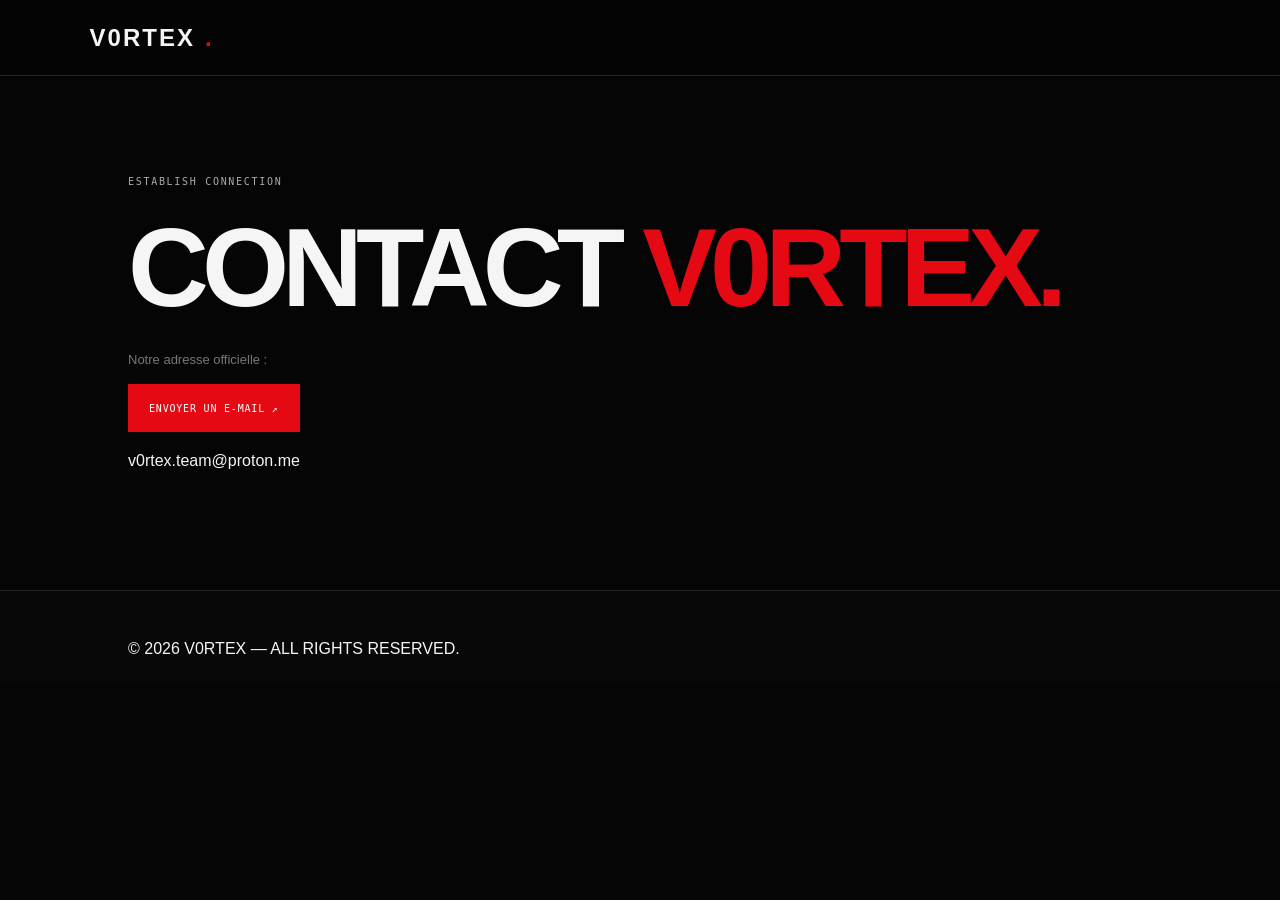
<file: pages/contact.html>
<!DOCTYPE html>
<html lang="fr">
<head>
<meta charset="UTF-8">
<meta name="viewport" content="width=device-width, initial-scale=1">
<title>Contact | V0RTEX</title>
<link rel="stylesheet" href="../css/style.css">
<link rel="stylesheet" href="../css/responsive.css">
</head>
<body>
<header class="header"><a class="brand" href="../index.html">V0RTEX<span class="red-text">.</span></a></header>
<main class="section">
<div class="eyebrow">ESTABLISH CONNECTION</div>
<h1>CONTACT <span class="red-text">V0RTEX.</span></h1>
<p class="muted">Notre adresse officielle :</p>
<p><a class="btn btn-primary" href="mailto:v0rtex.team@proton.me">ENVOYER UN E-MAIL ↗</a></p>
<p>v0rtex.team@proton.me</p>
</main>
<footer class="footer">© 2026 V0RTEX — ALL RIGHTS RESERVED.</footer>
</body>
</html>
</file>
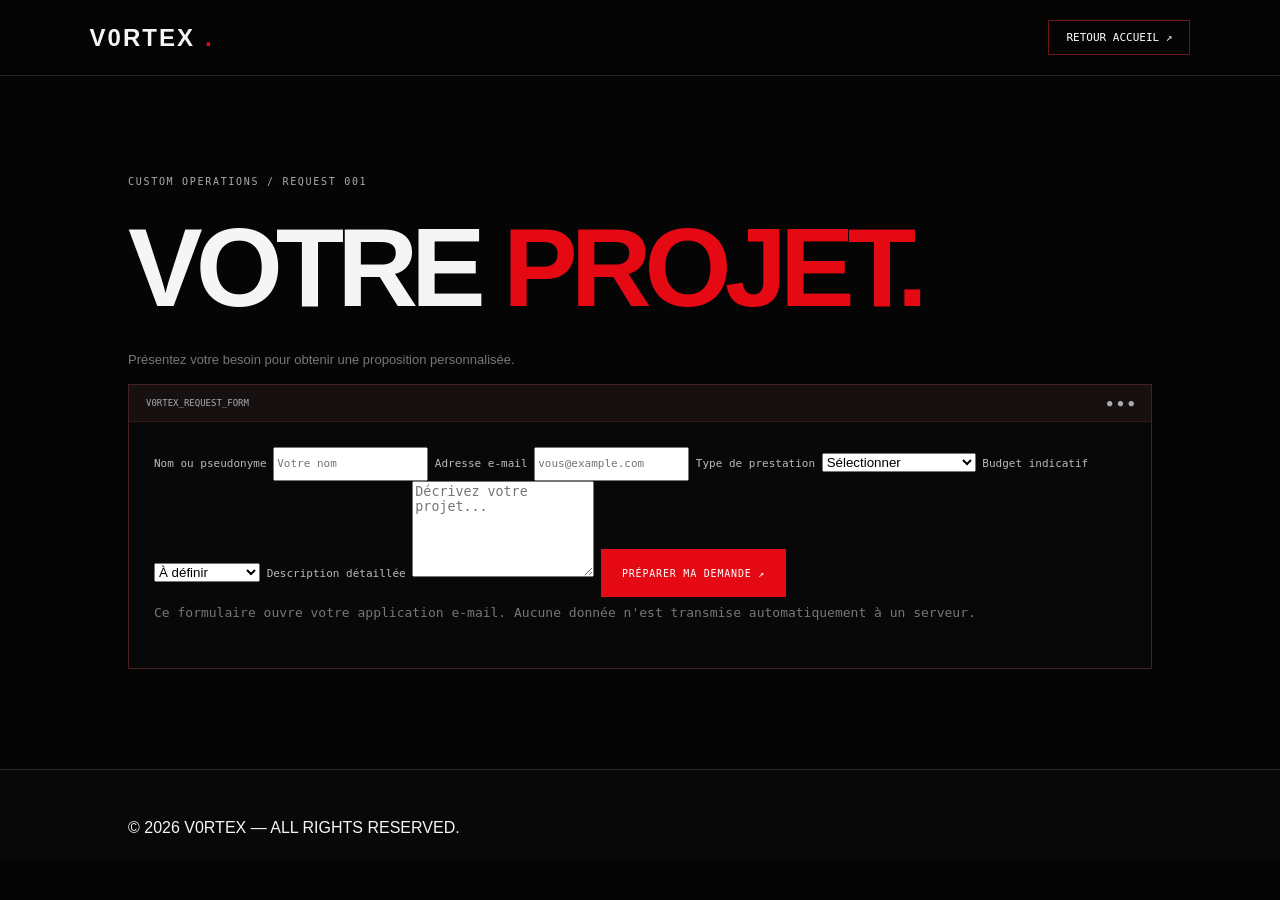
<file: pages/custom.html>
<!DOCTYPE html>
<html lang="fr">
<head>
<meta charset="UTF-8">
<meta name="viewport" content="width=device-width, initial-scale=1">
<meta name="theme-color" content="#050505">
<title>Demande personnalisée | V0RTEX</title>
<link rel="stylesheet" href="../css/style.css">
<link rel="stylesheet" href="../css/responsive.css">
<script src="../js/contact.js" defer></script>
</head>
<body>
<header class="header">
<a class="brand" href="../index.html">V0RTEX<span class="red-text">.</span></a>
<a class="nav-contact" href="../index.html">RETOUR ACCUEIL ↗</a>
</header>
<main class="section">
<div class="eyebrow">CUSTOM OPERATIONS / REQUEST 001</div>
<h1>VOTRE <span class="red-text">PROJET.</span></h1>
<p class="muted">Présentez votre besoin pour obtenir une proposition personnalisée.</p>
<form id="customForm" class="custom-terminal">
<div class="terminal-top">V0RTEX_REQUEST_FORM <span>● ● ●</span></div>
<div class="terminal-body">
<label>Nom ou pseudonyme</label>
<input name="name" required maxlength="100" placeholder="Votre nom">
<label>Adresse e-mail</label>
<input name="email" type="email" required maxlength="254" placeholder="vous@example.com">
<label>Type de prestation</label>
<select name="type" required>
<option value="">Sélectionner</option>
<option>Design graphique</option>
<option>Développement web</option>
<option>Audit défensif autorisé</option>
<option>Ressource numérique</option>
<option>Autre demande</option>
</select>
<label>Budget indicatif</label>
<select name="budget">
<option>À définir</option>
<option>Moins de 50 €</option>
<option>50 à 100 €</option>
<option>100 à 250 €</option>
<option>Plus de 250 €</option>
</select>
<label>Description détaillée</label>
<textarea name="description" required maxlength="3000" rows="6" placeholder="Décrivez votre projet..."></textarea>
<button class="btn btn-primary" type="submit">PRÉPARER MA DEMANDE ↗</button>
<p class="muted">Ce formulaire ouvre votre application e-mail. Aucune donnée n'est transmise automatiquement à un serveur.</p>
</div>
</form>
</main>
<footer class="footer">© 2026 V0RTEX — ALL RIGHTS RESERVED.</footer>
</body>
</html>
</file>
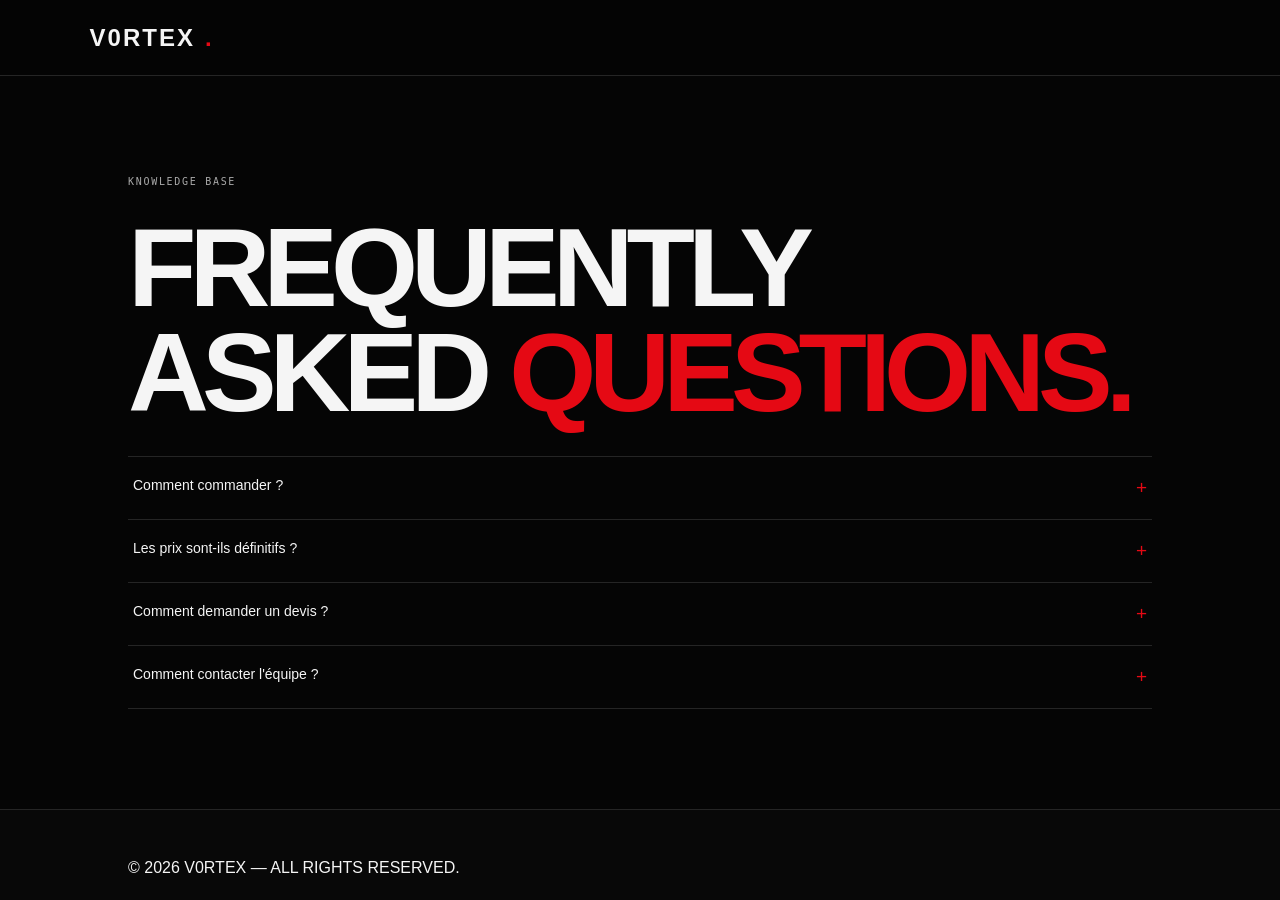
<file: pages/faq.html>
<!DOCTYPE html>
<html lang="fr">
<head>
<meta charset="UTF-8">
<meta name="viewport" content="width=device-width, initial-scale=1">
<title>FAQ | V0RTEX</title>
<link rel="stylesheet" href="../css/style.css">
<link rel="stylesheet" href="../css/responsive.css">
</head>
<body>
<header class="header"><a class="brand" href="../index.html">V0RTEX<span class="red-text">.</span></a></header>
<main class="section">
<div class="eyebrow">KNOWLEDGE BASE</div>
<h1>FREQUENTLY ASKED <span class="red-text">QUESTIONS.</span></h1>
<div class="faq-list">
<details><summary>Comment commander ? <span>+</span></summary><p>Utilisez les boutons de commande du catalogue pour préparer un e-mail.</p></details>
<details><summary>Les prix sont-ils définitifs ? <span>+</span></summary><p>Non. Les tarifs actuels sont fictifs et servent à illustrer le catalogue.</p></details>
<details><summary>Comment demander un devis ? <span>+</span></summary><p>Utilisez notre formulaire de demande personnalisée.</p></details>
<details><summary>Comment contacter l'équipe ? <span>+</span></summary><p>v0rtex.team@proton.me</p></details>
</div>
</main>
<footer class="footer">© 2026 V0RTEX — ALL RIGHTS RESERVED.</footer>
</body>
</html>
</file>
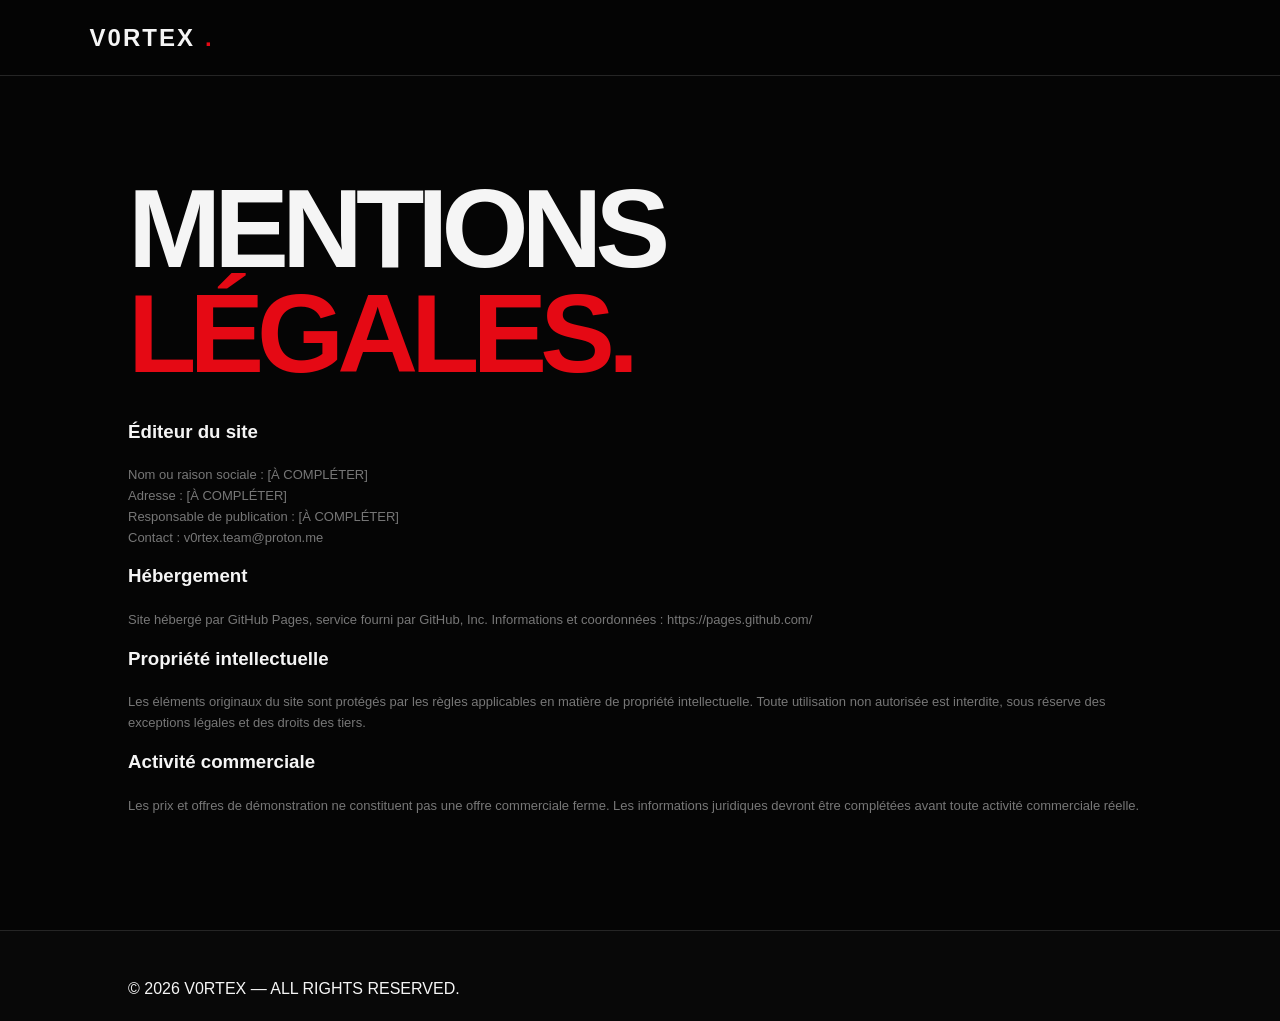
<file: pages/legal.html>
<!DOCTYPE html>
<html lang="fr">
<head>
<meta charset="UTF-8">
<meta name="viewport" content="width=device-width, initial-scale=1">
<title>Mentions légales | V0RTEX</title>
<link rel="stylesheet" href="../css/style.css">
<link rel="stylesheet" href="../css/responsive.css">
</head>
<body>
<header class="header"><a class="brand" href="../index.html">V0RTEX<span class="red-text">.</span></a></header>
<main class="section">
<h1>MENTIONS <span class="red-text">LÉGALES.</span></h1>
<h3>Éditeur du site</h3>
<p class="muted">Nom ou raison sociale : [À COMPLÉTER]<br>Adresse : [À COMPLÉTER]<br>Responsable de publication : [À COMPLÉTER]<br>Contact : v0rtex.team@proton.me</p>
<h3>Hébergement</h3>
<p class="muted">Site hébergé par GitHub Pages, service fourni par GitHub, Inc. Informations et coordonnées : https://pages.github.com/</p>
<h3>Propriété intellectuelle</h3>
<p class="muted">Les éléments originaux du site sont protégés par les règles applicables en matière de propriété intellectuelle. Toute utilisation non autorisée est interdite, sous réserve des exceptions légales et des droits des tiers.</p>
<h3>Activité commerciale</h3>
<p class="muted">Les prix et offres de démonstration ne constituent pas une offre commerciale ferme. Les informations juridiques devront être complétées avant toute activité commerciale réelle.</p>
</main>
<footer class="footer">© 2026 V0RTEX — ALL RIGHTS RESERVED.</footer>
</body>
</html>
</file>
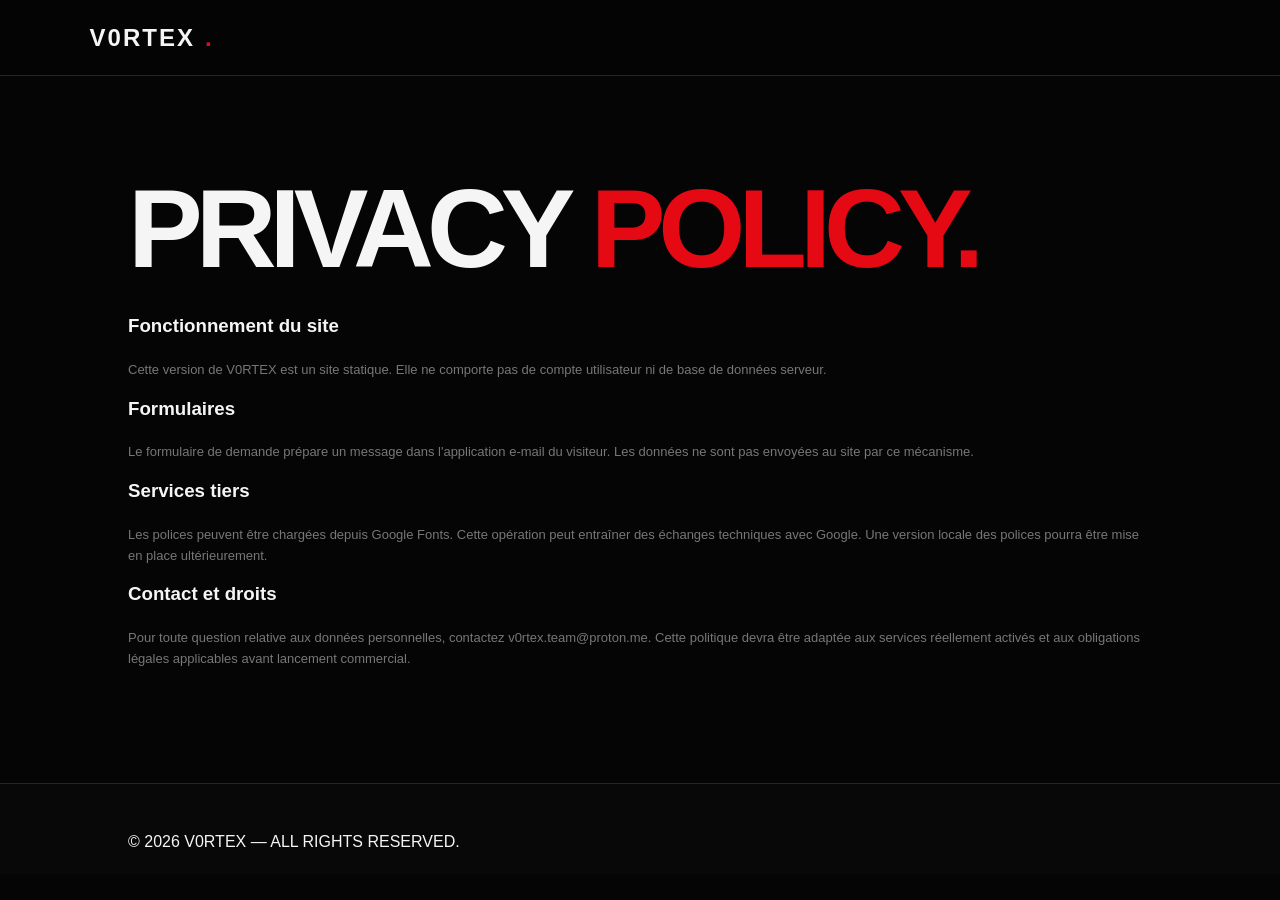
<file: pages/privacy.html>
<!DOCTYPE html>
<html lang="fr">
<head>
<meta charset="UTF-8">
<meta name="viewport" content="width=device-width, initial-scale=1">
<title>Confidentialité | V0RTEX</title>
<link rel="stylesheet" href="../css/style.css">
<link rel="stylesheet" href="../css/responsive.css">
</head>
<body>
<header class="header"><a class="brand" href="../index.html">V0RTEX<span class="red-text">.</span></a></header>
<main class="section">
<h1>PRIVACY <span class="red-text">POLICY.</span></h1>
<h3>Fonctionnement du site</h3>
<p class="muted">Cette version de V0RTEX est un site statique. Elle ne comporte pas de compte utilisateur ni de base de données serveur.</p>
<h3>Formulaires</h3>
<p class="muted">Le formulaire de demande prépare un message dans l'application e-mail du visiteur. Les données ne sont pas envoyées au site par ce mécanisme.</p>
<h3>Services tiers</h3>
<p class="muted">Les polices peuvent être chargées depuis Google Fonts. Cette opération peut entraîner des échanges techniques avec Google. Une version locale des polices pourra être mise en place ultérieurement.</p>
<h3>Contact et droits</h3>
<p class="muted">Pour toute question relative aux données personnelles, contactez v0rtex.team@proton.me. Cette politique devra être adaptée aux services réellement activés et aux obligations légales applicables avant lancement commercial.</p>
</main>
<footer class="footer">© 2026 V0RTEX — ALL RIGHTS RESERVED.</footer>
</body>
</html>
</file>
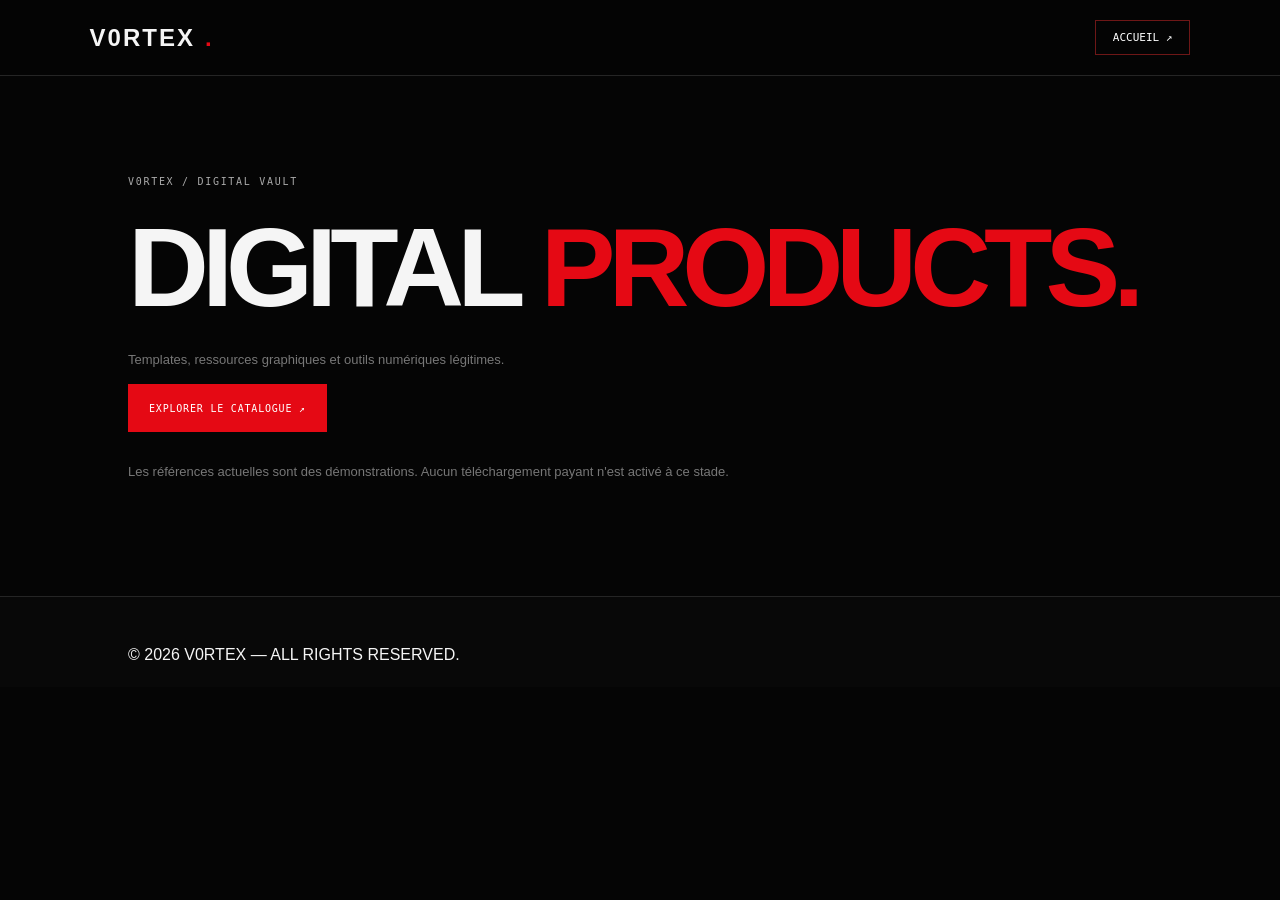
<file: pages/products.html>
<!DOCTYPE html>
<html lang="fr">
<head>
<meta charset="UTF-8">
<meta name="viewport" content="width=device-width, initial-scale=1">
<title>Produits numériques | V0RTEX</title>
<link rel="stylesheet" href="../css/style.css">
<link rel="stylesheet" href="../css/responsive.css">
</head>
<body>
<header class="header"><a class="brand" href="../index.html">V0RTEX<span class="red-text">.</span></a><a href="../index.html" class="nav-contact">ACCUEIL ↗</a></header>
<main class="section">
<div class="eyebrow">V0RTEX / DIGITAL VAULT</div>
<h1>DIGITAL <span class="red-text">PRODUCTS.</span></h1>
<p class="muted">Templates, ressources graphiques et outils numériques légitimes.</p>
<a class="btn btn-primary" href="../index.html#products">EXPLORER LE CATALOGUE ↗</a>
<p class="muted" style="margin-top:30px">Les références actuelles sont des démonstrations. Aucun téléchargement payant n'est activé à ce stade.</p>
</main>
<footer class="footer">© 2026 V0RTEX — ALL RIGHTS RESERVED.</footer>
</body>
</html>
</file>
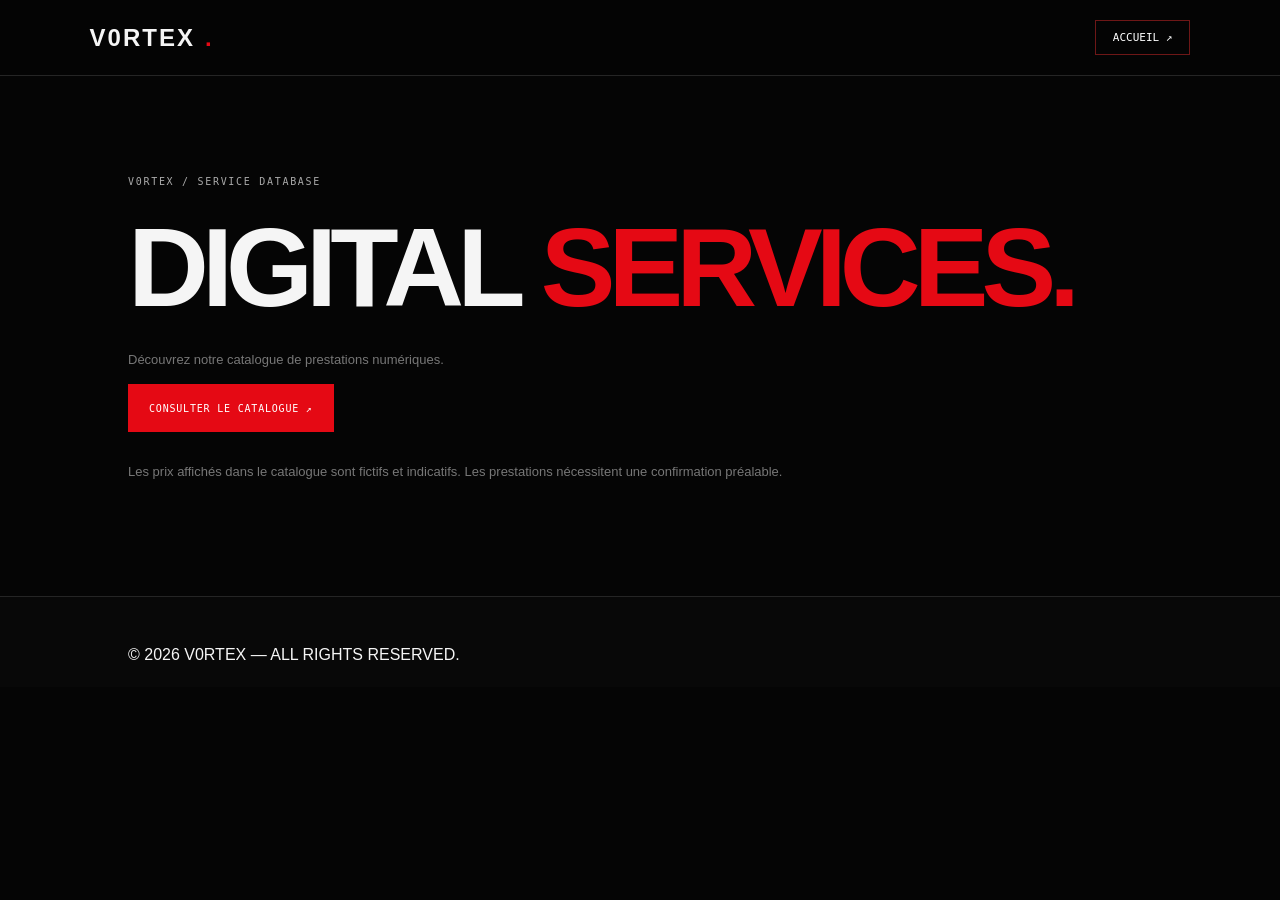
<file: pages/services.html>
<!DOCTYPE html>
<html lang="fr">
<head>
<meta charset="UTF-8">
<meta name="viewport" content="width=device-width, initial-scale=1">
<title>Services numériques | V0RTEX</title>
<link rel="stylesheet" href="../css/style.css">
<link rel="stylesheet" href="../css/responsive.css">
</head>
<body>
<header class="header"><a class="brand" href="../index.html">V0RTEX<span class="red-text">.</span></a><a href="../index.html#services" class="nav-contact">ACCUEIL ↗</a></header>
<main class="section">
<div class="eyebrow">V0RTEX / SERVICE DATABASE</div>
<h1>DIGITAL <span class="red-text">SERVICES.</span></h1>
<p class="muted">Découvrez notre catalogue de prestations numériques.</p>
<a class="btn btn-primary" href="../index.html#services">CONSULTER LE CATALOGUE ↗</a>
<p class="muted" style="margin-top:30px">Les prix affichés dans le catalogue sont fictifs et indicatifs. Les prestations nécessitent une confirmation préalable.</p>
</main>
<footer class="footer">© 2026 V0RTEX — ALL RIGHTS RESERVED.</footer>
</body>
</html>
</file>
<file: css/style.css>
/*
 * V0RTEX — Copyright (c) 2026 [TITULAIRE DES DROITS]
 * All rights reserved.
 */

:root {
  --black: #050505;
  --dark: #0A0A0A;
  --panel: #101010;
  --panel-light: #171717;
  --red: #E50914;
  --bright: #FF2020;
  --deep-red: #650000;
  --white: #F5F5F5;
  --gray: #777777;
  --border: #252525;
  --mono: "DM Mono", monospace;
  --heading: "Space Grotesk", sans-serif;
  --body: "Inter", sans-serif;
}

* { box-sizing: border-box; }

html {
  scroll-behavior: smooth;
  scroll-padding-top: 90px;
}

body {
  margin: 0;
  background: var(--black);
  color: var(--white);
  font-family: var(--body);
  line-height: 1.6;
  overflow-x: hidden;
}

a { color: inherit; text-decoration: none; }
button, input { font: inherit; }
button { cursor: pointer; }

::selection { background: var(--red); color: white; }

.scanlines {
  position: fixed;
  inset: 0;
  pointer-events: none;
  z-index: 10;
  opacity: .035;
  background: repeating-linear-gradient(
    to bottom, transparent 0, transparent 3px,
    #fff 4px, transparent 5px
  );
}

.system-bar {
  height: 30px;
  background: #090909;
  border-bottom: 1px solid var(--border);
  padding: 0 5%;
  display: flex;
  align-items: center;
  justify-content: space-between;
  font: 9px var(--mono);
  color: var(--gray);
  letter-spacing: 1px;
}

.status-dot {
  display: inline-block;
  width: 7px;
  height: 7px;
  background: #E50914;
  border-radius: 50%;
  box-shadow: 0 0 9px #E50914;
  margin-right: 7px;
}

.header {
  height: 76px;
  padding: 0 7%;
  display: flex;
  justify-content: space-between;
  align-items: center;
  background: rgba(5,5,5,.94);
  border-bottom: 1px solid var(--border);
  position: sticky;
  top: 0;
  z-index: 20;
  backdrop-filter: blur(15px);
}

.brand {
  display: flex;
  align-items: center;
  gap: 10px;
  font: 700 24px var(--heading);
  letter-spacing: 2px;
}

.brand-icon { width: 35px; height: 35px; }
.brand-period { color: var(--red); }

.navigation { display: flex; align-items: center; gap: 32px; }
.nav-link {
  color: #999;
  font-size: 12px;
  transition: color .2s;
}
.nav-link:hover, .nav-link.active { color: white; }

.nav-contact {
  border: 1px solid #6e1717;
  padding: 10px 17px;
  color: white;
  font: 11px var(--mono);
  transition: .25s;
}
.nav-contact:hover { background: var(--red); border-color: var(--red); }

.menu-toggle { display: none; }

.hero {
  min-height: 690px;
  padding: 110px 10% 75px;
  position: relative;
  display: flex;
  align-items: center;
  overflow: hidden;
  background:
    radial-gradient(ellipse at 75% 50%, rgba(101,0,0,.18), transparent 40%),
    linear-gradient(130deg,#050505,#090909 70%,#100505);
}

.hero-grid {
  position: absolute;
  inset: 0;
  opacity: .14;
  background-image:
    linear-gradient(rgba(229,9,20,.2) 1px,transparent 1px),
    linear-gradient(90deg,rgba(229,9,20,.2) 1px,transparent 1px);
  background-size: 60px 60px;
  mask-image: linear-gradient(to right,transparent,#000);
}

.hero-content { max-width: 640px; position: relative; z-index: 2; }
.eyebrow, .section-index, .technical-label {
  font: 10px var(--mono);
  letter-spacing: 1.7px;
  color: var(--gray);
}

.eyebrow { color: #aaa; margin-bottom: 28px; }
.eyebrow-code { color: var(--red); margin-left: 15px; }

h1, h2, h3, p { margin-top: 0; }
h1 {
  font: 700 clamp(65px,9vw,112px)/.94 var(--heading);
  letter-spacing: -7px;
  margin-bottom: 30px;
}
.red-text { color: var(--red); }
.cursor { color: var(--red); animation: blink 1s steps(2,start) infinite; }
@keyframes blink { to { visibility: hidden; } }

.hero-description {
  color: #999;
  max-width: 460px;
  font-size: 14px;
  line-height: 1.9;
}

.hero-actions { display: flex; flex-wrap: wrap; gap: 14px; margin-top: 34px; }

.btn {
  display: inline-flex;
  align-items: center;
  justify-content: center;
  gap: 22px;
  min-height: 48px;
  padding: 0 20px;
  font: 10px var(--mono);
  letter-spacing: .8px;
  transition: .25s;
}

.btn-primary {
  background: var(--red);
  border: 1px solid var(--red);
  color: white;
}
.btn-primary:hover {
  background: var(--bright);
  box-shadow: 0 0 25px rgba(229,9,20,.3);
  transform: translateY(-2px);
}

.btn-secondary { border: 1px solid #444; color: #ddd; }
.btn-secondary:hover { border-color: var(--red); color: white; }

.hero-meta {
  display: flex;
  gap: 25px;
  margin-top: 65px;
  font: 9px var(--mono);
  color: #666;
  letter-spacing: 1px;
}

.hero-visual {
  position: absolute;
  width: 430px;
  height: 430px;
  right: 10%;
  top: 50%;
  transform: translateY(-50%);
  display: grid;
  place-items: center;
}

.orbit {
  position: absolute;
  border: 1px solid rgba(229,9,20,.3);
  border-radius: 50%;
  transform: rotate(-25deg);
}
.orbit-one { width: 320px; height: 320px; border-style: dashed; }
.orbit-two { width: 410px; height: 230px; border-color: rgba(229,9,20,.55); }

.core-symbol {
  font: 700 210px var(--heading);
  color: #E50914;
  text-shadow: 0 0 50px rgba(229,9,20,.35);
}

.visual-label {
  position: absolute;
  font: 9px var(--mono);
  color: #777;
  letter-spacing: 1px;
}
.label-top { top: 30px; right: 0; }
.label-bottom { bottom: 30px; left: 0; }
.label-bottom span { color: var(--red); }
.visual-cross { position: absolute; color: var(--red); font: 25px var(--mono); }
.cross-one { top: 20%; left: 5%; }
.cross-two { bottom: 20%; right: 5%; }

.hero-bottom {
  position: absolute;
  bottom: 22px;
  left: 10%;
  right: 10%;
  display: flex;
  align-items: center;
  gap: 15px;
  color: #555;
  font: 9px var(--mono);
  letter-spacing: 1px;
}
.scroll-line { width: 50px; height: 1px; background: var(--red); }

.ticker { overflow: hidden; background: var(--red); padding: 13px 0; }
.ticker-track {
  display: flex;
  justify-content: space-around;
  align-items: center;
  min-width: 850px;
  font: 10px var(--mono);
  letter-spacing: 2px;
}
.ticker b { color: #ff8585; }

.section { padding: 100px 10%; }
.section-heading {
  display: flex;
  align-items: center;
  gap: 20px;
  margin-bottom: 45px;
}
.section-index { color: var(--red); white-space: nowrap; }
.section-line { height: 1px; flex: 1; background: var(--border); }
.technical-label { font-size: 9px; white-space: nowrap; }

.intro-section { background: #080808; }
.intro-grid { display: grid; grid-template-columns: 1.3fr 1fr; gap: 70px; align-items: center; }
.intro-grid h2, .section h2, .custom-content h2, .contact-strip h2 {
  font: 700 clamp(30px,4vw,48px)/1.15 var(--heading);
  letter-spacing: -1.5px;
}
.intro-grid p { color: #999; font-size: 14px; line-height: 2; }

.section-title-row {
  display: flex;
  justify-content: space-between;
  align-items: end;
  margin-bottom: 30px;
}
.section-title-row h2 { margin-bottom: 8px; }
.muted { color: var(--gray); font-size: 13px; }
.catalog-count { font: 10px var(--mono); color: var(--red); }

.filter-row { display: flex; gap: 8px; margin: 25px 0; flex-wrap: wrap; }
.filter-btn {
  background: transparent;
  border: 1px solid #292929;
  padding: 10px 17px;
  color: #888;
  font: 9px var(--mono);
  transition: .2s;
}
.filter-btn:hover, .filter-btn.selected {
  background: var(--red);
  color: white;
  border-color: var(--red);
}

.card-grid { display: grid; grid-template-columns: repeat(3,1fr); gap: 18px; }
.product-card {
  background: linear-gradient(145deg,#111,#090909);
  border: 1px solid #262626;
  padding: 23px;
  position: relative;
  transition: .25s;
  min-width: 0;
}
.product-card:hover {
  border-color: #8e1616;
  transform: translateY(-4px);
  box-shadow: 0 10px 30px rgba(0,0,0,.3);
}
.card-top { display: flex; justify-content: space-between; gap: 8px; font: 9px var(--mono); }
.card-code { color: #666; }
.card-status { color: #999; }
.card-status .status-dot { width: 6px; height: 6px; }
.demo-status { color: #d59b50; }

.card-symbol, .product-art {
  height: 110px;
  display: grid;
  place-items: center;
  color: var(--red);
  font: 60px var(--mono);
  text-shadow: 0 0 25px rgba(229,9,20,.25);
  background: radial-gradient(circle,rgba(229,9,20,.09),transparent 70%);
}
.card-category { color: var(--red); font: 9px var(--mono); letter-spacing: 1px; }
.product-card h3 { font: 600 19px var(--heading); margin: 10px 0; }
.product-card p { color: #888; font-size: 12px; line-height: 1.8; min-height: 65px; }

.card-meta {
  border-top: 1px solid #282828;
  padding: 14px 0;
  display: flex;
  justify-content: space-between;
  gap: 8px;
  color: #666;
  font: 9px var(--mono);
}
.card-meta span:last-child { color: #aaa; }
.card-bottom { display: flex; align-items: center; justify-content: space-between; gap: 8px; }
.card-bottom strong { font: 600 20px var(--heading); }
.card-action {
  border: 1px solid #632020;
  padding: 9px 12px;
  color: white;
  font: 9px var(--mono);
}
.card-action:hover { background: var(--red); border-color: var(--red); }

.search-box {
  display: flex;
  align-items: center;
  gap: 12px;
  border: 1px solid #333;
  padding: 0 15px;
  height: 48px;
  max-width: 430px;
  margin: 25px 0;
  color: var(--red);
}
.search-box input {
  background: transparent;
  border: 0;
  outline: 0;
  color: white;
  width: 100%;
  font-size: 12px;
}
.search-shortcut { font: 9px var(--mono); color: #555; white-space: nowrap; }
.empty-state { color: var(--gray); font: 12px var(--mono); }

.custom-section {
  padding: 95px 10%;
  background: linear-gradient(110deg,#100707,#080808 65%);
  border-top: 1px solid #361010;
  border-bottom: 1px solid #361010;
  position: relative;
  overflow: hidden;
}
.custom-content {
  display: grid;
  grid-template-columns: 1fr 1fr;
  gap: 80px;
  align-items: center;
  position: relative;
  z-index: 1;
}
.custom-content p { color: #999; font-size: 13px; max-width: 400px; margin-bottom: 25px; }
.custom-decoration {
  position: absolute;
  right: 5%;
  top: 0;
  font: 300px var(--heading);
  color: rgba(229,9,20,.035);
}
.custom-terminal { border: 1px solid #482020; background: #080808; }
.terminal-top {
  padding: 13px 17px;
  background: #171010;
  display: flex;
  justify-content: space-between;
  font: 9px var(--mono);
  color: #aaa;
  border-bottom: 1px solid #361515;
}
.terminal-body { padding: 25px; font: 11px/2.5 var(--mono); color: #bbb; }
.terminal-red { color: var(--red); }
.terminal-green { color: #7bbf86; }
.terminal-muted { color: #666; }

.faq-section h2 { margin-bottom: 35px; }
.faq-list { border-top: 1px solid var(--border); }
.faq-list details { border-bottom: 1px solid var(--border); padding: 20px 5px; }
.faq-list summary {
  cursor: pointer;
  list-style: none;
  display: flex;
  justify-content: space-between;
  font: 500 14px var(--heading);
}
.faq-list summary::-webkit-details-marker { display: none; }
.faq-list summary span { color: var(--red); font-size: 19px; }
.faq-list details p { color: #888; font-size: 12px; padding-top: 15px; margin-bottom: 0; }

.contact-strip {
  text-align: center;
  padding: 90px 20px;
  background: radial-gradient(ellipse at center,rgba(101,0,0,.15),transparent 65%);
  border-top: 1px solid var(--border);
}
.contact-strip h2 { font-size: clamp(35px,6vw,65px); margin: 15px 0; }
.contact-strip p { color: #888; font-size: 13px; }
.contact-strip .btn { margin-top: 15px; }
.contact-email { font: 9px var(--mono); letter-spacing: 2px; margin-top: 28px; }

.footer { padding: 45px 10% 20px; border-top: 1px solid var(--border); background: #080808; }
.footer-main { display: flex; align-items: center; justify-content: space-between; gap: 25px; padding-bottom: 35px; }
.footer-main p { color: #666; font: 9px/2 var(--mono); letter-spacing: 1px; }
.footer-mark {
  width: 35px; height: 35px; display: grid; place-items: center;
  background: var(--red); color: white; font: 700 22px var(--heading);
}
.footer-links { display: flex; gap: 20px; color: #888; font-size: 10px; }
.footer-links a:hover { color: white; }
.footer-bottom {
  border-top: 1px solid var(--border);
  padding-top: 20px;
  display: flex;
  justify-content: space-between;
  gap: 15px;
  color: #666;
  font: 9px var(--mono);
}
.ownership { margin-top: 18px; color: #555; font-size: 10px; }

@media (prefers-reduced-motion: reduce) {
  *, *::before, *::after {
    scroll-behavior: auto !important;
    animation-duration: .01ms !important;
    animation-iteration-count: 1 !important;
    transition-duration: .01ms !important;
  }
}

/* V0RTEX — Service and catalog cards */

.service-card,
.product-card {
  position: relative;
  display: flex;
  flex-direction: column;
  gap: 12px;
  padding: 24px;
  min-width: 0;
  background: #0b0b0b;
  border: 1px solid #292929;
  border-radius: 4px;
  transition: border-color .25s ease, transform .25s ease;
}

.service-card:hover,
.product-card:hover {
  border-color: #e50914;
  transform: translateY(-4px);
}

.card-code {
  color: #e50914;
  font: 11px var(--mono);
  letter-spacing: 1px;
}

.card-title {
  color: #f2f2f2;
  font: 600 19px var(--heading);
}

.card-description,
.card-details {
  color: #999;
  font-size: 13px;
  line-height: 1.7;
}

.card-meta {
  display: flex;
  justify-content: space-between;
  align-items: center;
  flex-wrap: wrap;
  gap: 10px;
  margin-top: auto;
  padding-top: 12px;
  border-top: 1px solid #292929;
}

.card-price {
  color: #ff2020;
  font: 700 18px var(--mono);
}

.card-delay,
.product-status,
.product-category {
  color: #999;
  font: 11px var(--mono);
}

.product-symbol {
  color: #e50914;
  font: 30px var(--mono);
}

.card-link {
  display: inline-block;
  color: #fff;
  background: #a9000a;
  padding: 11px 14px;
  text-align: center;
  text-decoration: none;
  font: 11px var(--mono);
  letter-spacing: .5px;
  transition: background .2s ease;
}

.card-link:hover {
  background: #e50914;
}

.filter-btn.active {
  color: #fff;
  background: #a9000a;
  border-color: #e50914;
}

.filter-btn:focus-visible,
.card-link:focus-visible,
button:focus-visible,
a:focus-visible {
  outline: 2px solid #ff2020;
  outline-offset: 4px;
}

@media (max-width: 700px) {
  .card-grid {
    grid-template-columns: 1fr;
  }
}

/* V0RTEX - Logo dynamique */
.logo-slot {
  display: block;
  object-fit: contain;
}

.brand-icon.logo-slot {
  width: 35px;
  height: 35px;
  flex-shrink: 0;
}

.core-symbol.logo-hero {
  width: 190px;
  height: 190px;
  object-fit: contain;
}

.footer-mark.logo-slot {
  width: 35px;
  height: 35px;
  background: transparent;
  object-fit: contain;
}
</file>
<file: css/responsive.css>
/* V0RTEX — Copyright (c) 2026 [TITULAIRE DES DROITS] */

@media (max-width: 1000px) {
  .hero { padding-left: 7%; }
  .hero-visual { right: 0; opacity: .45; transform: translate(20%,-50%) scale(.8); }
  .card-grid { grid-template-columns: repeat(2,1fr); }
  .section, .custom-section { padding-left: 7%; padding-right: 7%; }
  .custom-content { gap: 35px; }
}

@media (max-width: 720px) {
  .system-bar { padding: 0 15px; font-size: 8px; }
  .system-center, .system-right { display: none; }

  .header { height: 65px; padding: 0 20px; }
  .brand { font-size: 21px; }
  .brand-icon { width: 30px; height: 30px; }

  .menu-toggle {
    display: flex;
    flex-direction: column;
    gap: 5px;
    background: transparent;
    border: 1px solid #444;
    padding: 10px;
  }
  .menu-toggle span { width: 20px; height: 2px; background: white; }

  .navigation {
    display: none;
    position: absolute;
    top: 64px;
    left: 0;
    right: 0;
    padding: 20px;
    background: #090909;
    border-bottom: 1px solid #501313;
    flex-direction: column;
    align-items: stretch;
    gap: 0;
  }
  .navigation.open { display: flex; }
  .nav-link, .nav-contact { padding: 15px; border-bottom: 1px solid #222; }
  .nav-contact { margin-top: 12px; text-align: center; }

  .hero {
    min-height: 680px;
    padding: 95px 7% 85px;
    align-items: flex-start;
  }
  .hero-content { max-width: 100%; }
  h1 { font-size: clamp(65px,16vw,95px); letter-spacing: -5px; }
  .hero-visual { opacity: .18; right: -90px; top: 65%; transform: translateY(-50%) scale(.75); }
  .hero-description { max-width: 400px; }
  .hero-meta { gap: 12px; flex-wrap: wrap; font-size: 8px; margin-top: 45px; }
  .hero-bottom { left: 7%; right: 7%; font-size: 8px; }
  .hero-bottom span:last-child { display: none; }

  .section, .custom-section { padding: 70px 7%; }
  .section-heading { gap: 10px; }
  .technical-label { font-size: 7px; }
  .intro-grid, .custom-content { grid-template-columns: 1fr; gap: 25px; }
  .section-title-row { align-items: flex-start; gap: 15px; }
  .catalog-count { padding-top: 12px; font-size: 8px; }
  .card-grid { grid-template-columns: 1fr; }
  .product-card p { min-height: auto; }
  .custom-decoration { font-size: 190px; top: 30px; }
  .footer-main { flex-wrap: wrap; }
  .footer-main p { order: 3; width: 100%; }
  .footer-links { flex-wrap: wrap; gap: 12px; }
  .footer-bottom { flex-direction: column; }
}

@media (max-width: 380px) {
  .hero-actions { flex-direction: column; align-items: stretch; }
  .hero-actions .btn { width: 100%; }
  .section-title-row { flex-direction: column; }
  .search-shortcut { display: none; }
}
</file>
